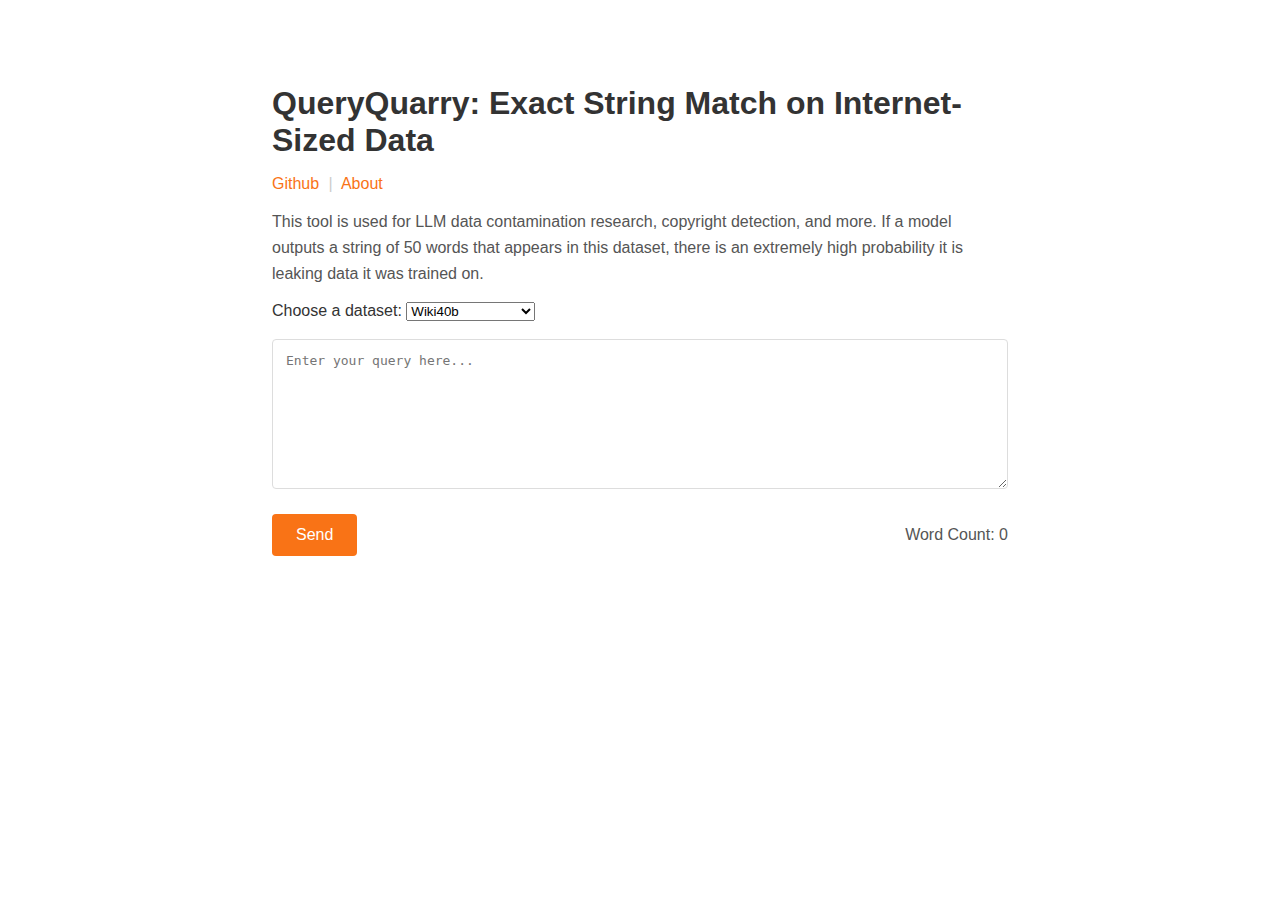
<file: static/index.html>
<!DOCTYPE html>
<html lang="en">
<head>
    <meta charset="UTF-8">
    <meta name="viewport" content="width=device-width, initial-scale=1.0">
    <title>QueryQuarry</title>
    <link rel="stylesheet" href="styles.css">
    <script src="scripts.js" defer></script>
</head>
<body>
    <div class="container">
        <h1>QueryQuarry: Exact String Match on Internet-Sized Data</h1>
        <span>
            <a href="https://github.com/nathan-barry/QueryQuarry">Github</a>
            <span class="link-separator">|</span>
            <a href="about">About</a>
        </span>

        <p>This tool is used for LLM data contamination research, copyright detection, and more. If a model outputs a string of 50 words that appears in this dataset, there is an extremely high probability it is leaking data it was trained on.</p>

        <label for="datasetSelect">Choose a dataset:</label>
        <select id="datasetSelect">
            <option value="./data/wiki40b.test">Wiki40b</option>
            <option value="./data/tiny_shakespeare.test">Tiny Shakespeare</option>
        </select>
        <br>

        <br>
        <textarea id="queryInput" placeholder="Enter your query here..." oninput="updateWordCount()"></textarea>
        <div class="controls">
            <button onclick="sendQuery()">Send</button>
            <p id="wordCount">Word Count: 0</p>
        </div>

        <br>
        <p id="resultNum"></p>
        <p id="resultSentences"></p>
    </div>
</body>
</html>
</file>
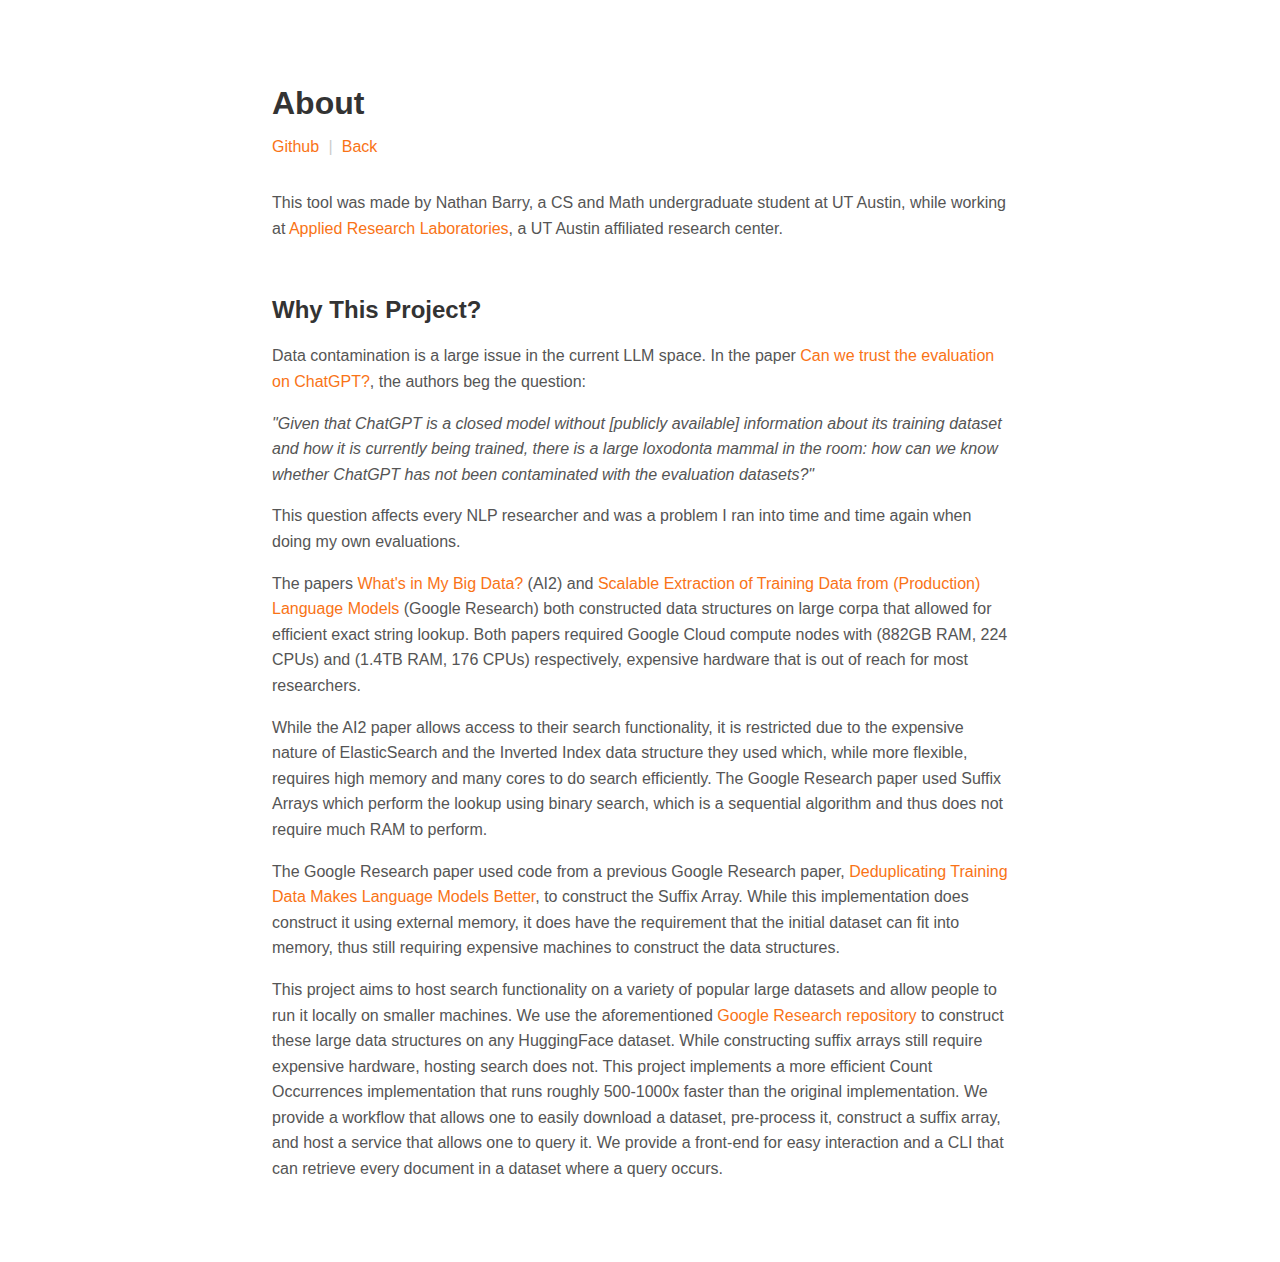
<file: static/about.html>
<!DOCTYPE html>
<html lang="en">
<head>
    <meta charset="UTF-8">
    <meta name="viewport" content="width=device-width, initial-scale=1.0">
    <title>QueryQuarry</title>
    <link rel="stylesheet" href="styles.css">
</head>
<body>
    <div class="container">
        <h1>About</h1>
        <span>
            <a href="https://github.com/nathan-barry/QueryQuarry">Github</a>
            <span class="link-separator">|</span>
            <a href="/">Back</a>
        </span>

        <br>
        <br>
        <p>This tool was made by Nathan Barry, a CS and Math undergraduate student at UT Austin, while working at <a href="https://www.arlut.utexas.edu/">Applied Research Laboratories</a>, a UT Austin affiliated research center.</p>

        <br>
        <h2>Why This Project?</h2>
        <p>Data contamination is a large issue in the current LLM space. In the paper <a href="https://aclanthology.org/2023.trustnlp-1.5/">Can we trust the evaluation on ChatGPT?</a>, the authors beg the question: </p>

        <p><i>"Given that ChatGPT is a closed model without [publicly available] information about its training dataset and how it is currently being trained, there is a large loxodonta mammal in the room: how can we know whether ChatGPT has not been contaminated with the evaluation datasets?"</i></p>

        <p>This question affects every NLP researcher and was a problem I ran into time and time again when doing my own evaluations.</p>

        <p>The papers <a href="https://arxiv.org/abs/2310.20707">What's in My Big Data?</a> (AI2) and <a href="https://arxiv.org/abs/2311.17035">Scalable Extraction of Training Data from (Production) Language Models</a> (Google Research) both constructed data structures on large corpa that allowed for efficient exact string lookup. Both papers required Google Cloud compute nodes with (882GB RAM, 224 CPUs) and (1.4TB RAM, 176 CPUs) respectively, expensive hardware that is out of reach for most researchers.</p>

        <p>While the AI2 paper allows access to their search functionality, it is restricted due to the expensive nature of ElasticSearch and the Inverted Index data structure they used which, while more flexible, requires high memory and many cores to do search efficiently. The Google Research paper used Suffix Arrays which perform the lookup using binary search, which is a sequential algorithm and thus does not require much RAM to perform.</p>

        <p>The Google Research paper used code from a previous Google Research paper, <a href="https://arxiv.org/abs/2107.06499">Deduplicating Training Data Makes Language Models Better</a>, to construct the Suffix Array. While this implementation does construct it using external memory, it does have the requirement that the initial dataset can fit into memory, thus still requiring expensive machines to construct the data structures.</p>

        <p>This project aims to host search functionality on a variety of popular large datasets and allow people to run it locally on smaller machines. We use the aforementioned <a href="https://github.com/google-research/deduplicate-text-datasets">Google Research repository</a> to construct these large data structures on any HuggingFace dataset. While constructing suffix arrays still require expensive hardware, hosting search does not. This project implements a more efficient Count Occurrences implementation that runs roughly 500-1000x faster than the original implementation. We provide a workflow that allows one to easily download a dataset, pre-process it, construct a suffix array, and host a service that allows one to query it. We provide a front-end for easy interaction and a CLI that can retrieve every document in a dataset where a query occurs.</p>
    </div>
</body>
</html>
</file>
<file: static/styles.css>
body {
    font-family: 'Arial', sans-serif;
    background-color: #fff;
    color: #333;
    margin: 0;
    padding: 0;
}
.container {
    margin: 2em auto;
    padding: 2em;
    max-width: 800px;
    box-sizing: border-box;
}
h1 {
    font-size: 2em;
    margin-bottom: 0.5em;
    color: #333;
    text-align: left;
}
p {
    font-size: 1em;
    line-height: 1.6;
    margin-bottom: 1em;
    color: #555;
    text-align: left;
}
textarea {
    width: 100%;
    height: 150px;
    padding: 1em;
    font-size: 1em;
    border: 1px solid #ddd;
    border-radius: 4px;
    margin-bottom: 1em;
    box-sizing: border-box;
    resize: vertical;
}
.controls {
    display: flex;
    justify-content: space-between;
    align-items: center;
    margin-bottom: 1em;
}
button {
    background-color: #f97316;
    color: #fff;
    border: none;
    padding: 0.75em 1.5em;
    font-size: 1em;
    border-radius: 4px;
    cursor: pointer;
    transition: background-color 0.3s;
}
button:hover {
    background-color: #ff8733;
}
a {
    color: #f97316;
    text-decoration: none;
    transition: color 0.3s;
}
a:hover {
    color: #ff8733;
}
.link-separator {
    color: #ccc;
    margin: 0 0.3em;
}
</file>
